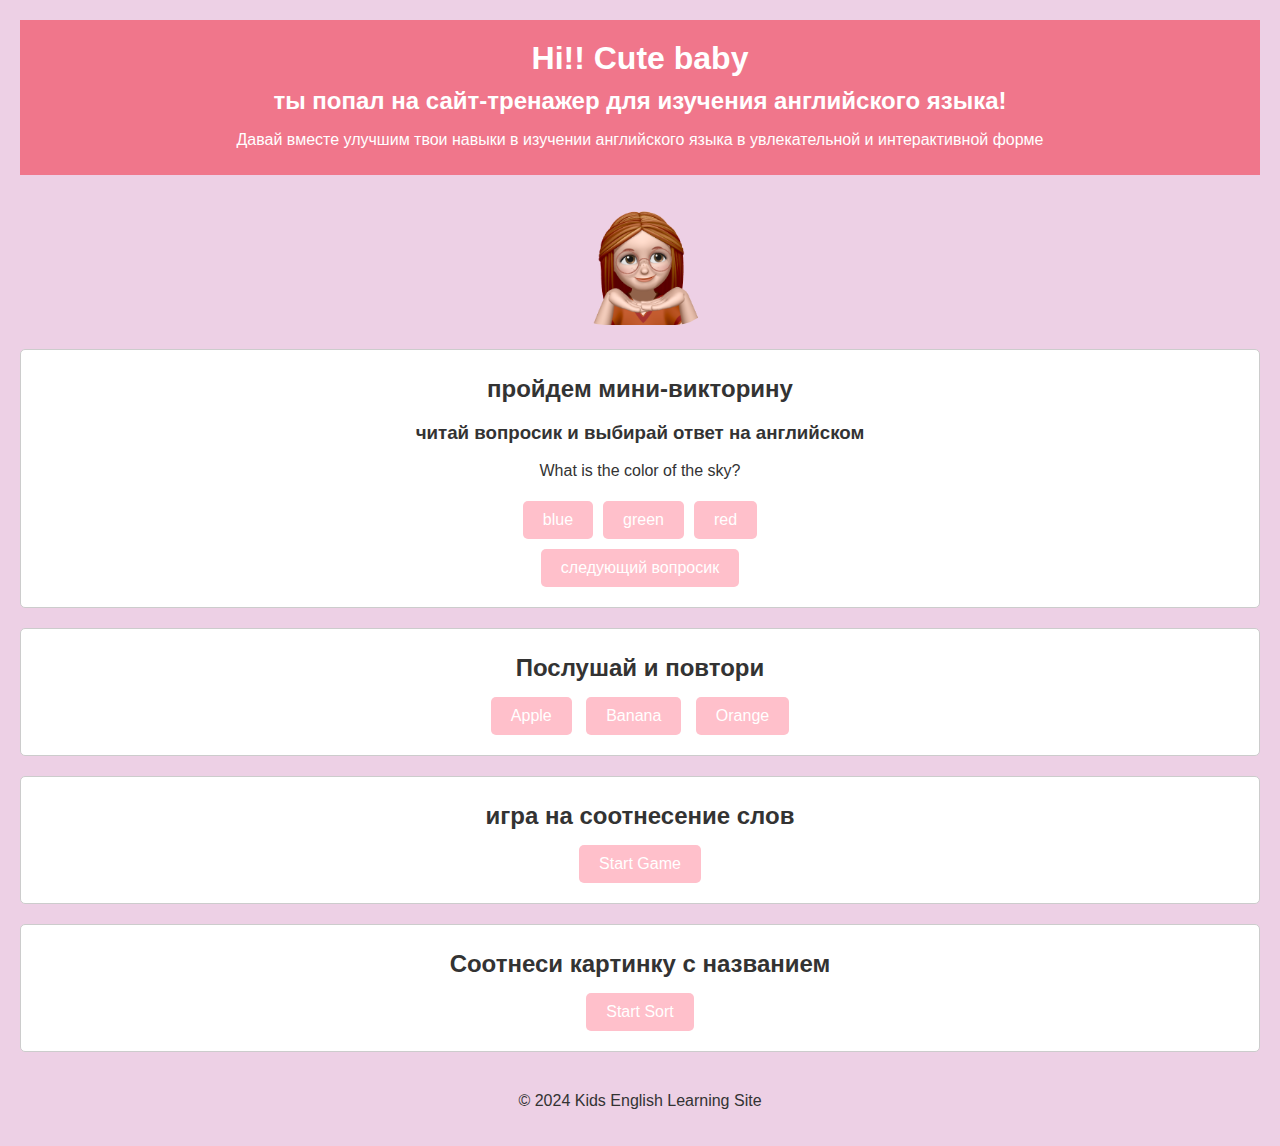
<file: html/index.html>
<!DOCTYPE html>

<html lang="en">
<head>
    <meta charset="UTF-8">
    <meta name="viewport" content="width=device-width, initial-scale=1.0">
    <meta charset="UTF-8">
    <title>Kids English Learning Site</title>
    <link rel="stylesheet" href="../styles.css">
</head>
<body>
    <header>
        <h1>Hi!! Cute baby</h1>
        <h2>ты попал на сайт-тренажер для изучения английского языка!</h2>
        <p>Давай вместе улучшим твои навыки в изучении английского языка в увлекательной и интерактивной форме</p>
    </header>

    <img src="flexi/lexi2.png" width="300" height="300" style="z-index:200;"/>

    <main>
        <section id="quiz-section">
            <h2>пройдем мини-викторину</h2>
            <h3>читай вопросик и выбирай ответ на английском</h3>
            <div id="quiz-container"></div>
            <button id="next-button" onclick="nextQuestion()">следующий вопросик</button>
        </section>


        <section id="audio-section">
            <h2>Послушай и повтори</h2>
            <button onclick="playAudio('apple')">Apple</button>
            <button onclick="playAudio('banana')">Banana</button>
            <button onclick="playAudio('orange')">Orange</button>
            <div id="audio-container"></div>
        </section>

        <section id="game-section">
            <h2>игра на соотнесение слов</h2>
            <button onclick="startGame()">Start Game</button>
            <div id="game-container"></div>
        </section>

        <section id="sort-section">
            <h2>Соотнеси картинку с названием</h2>
            <button onclick="startSort()">Start Sort</button>
            <div id="sort-container"></div>
            
        </section>
</main>



    
   

    <script src="../script.js"></script>
</body>

<head>
    <meta charset="UTF-8">
    <meta name="viewport" content="width=device-width, initial-scale=1.0">
    <title>Соотнеси картинку с её названием</title>
   
</head>
<body>

<div class="image-container" id="images"></div>
<div class="options" id="options"></div>
<div id="result"></div>



<footer>
    <p>&copy; 2024 Kids English Learning Site</p>
</footer>

</body>

</html>
</file>
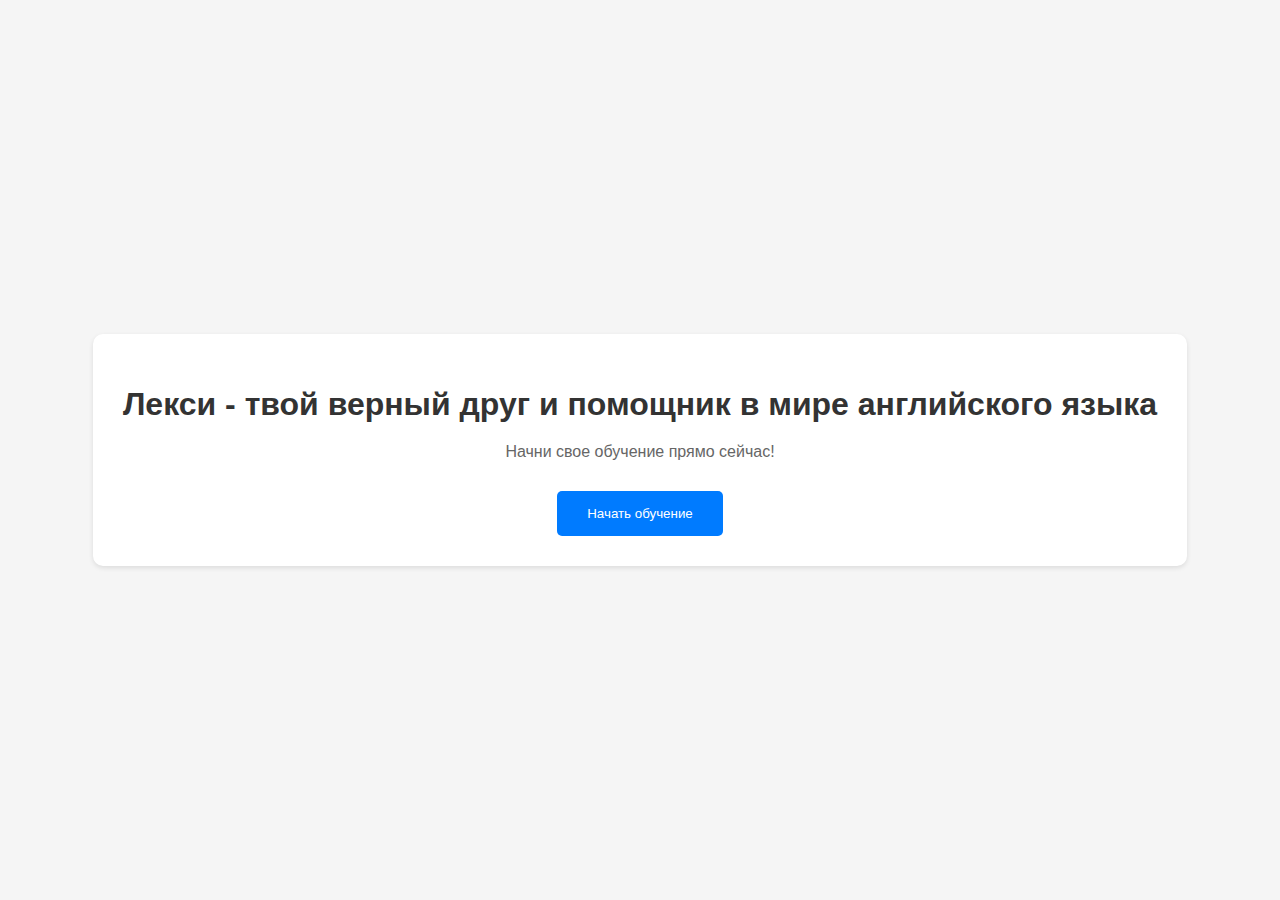
<file: html/index2.html>
<!DOCTYPE html>
<html lang="en">
<head>
    <meta charset="UTF-8">
    <meta name="viewport" content="width=device-width, initial-scale=1.0">
    <title>Лекси - твой верный друг</title>
    <style>
        body {
            font-family: sans-serif;
            background-color: #f5f5f5;
            display: flex;
            justify-content: center;
            align-items: center;
            height: 100vh;
            margin: 0;
        }

        .container {
            background-color: #fff;
            padding: 30px;
            border-radius: 10px;
            box-shadow: 0 2px 5px rgba(0, 0, 0, 0.1);
            text-align: center;
        }

        h1 {
            margin-bottom: 20px;
            color: #333;
        }

        p {
            margin-bottom: 30px;
            color: #666;
        }

        button {
            background-color: #007bff;
            color: #fff;
            padding: 15px 30px;
            border: none;
            border-radius: 5px;
            cursor: pointer;
            transition: background-color 0.3s ease;
        }

        button:hover {
            background-color: #0056b3;
        }
    </style>
</head>
<body>
    <div class="container">
        <h1>Лекси - твой верный друг и помощник в мире английского языка</h1>
        <p>Начни свое обучение прямо сейчас!</p>
        <button onclick="window.location.href='index.html';">Начать обучение</button>
    </div>
</body>
</html>
</file>
<file: styles.css>
body {
    font-family: Arial, sans-serif;
    background-color: #f0f8ff;
    color: #333;
    margin: 0;
    padding: 20px;
    font-family: Arial, sans-serif;
    background-color: #edd0e5;
    text-align: center;
    
}

header {
    text-align: center;
    background-color: #f0768b;
    color: white;
    padding: 10px 0;
}

h1, h2 {
    margin: 10px 0;
}

#quiz-section {
    margin: 20px 0;
    padding: 15px;
    border: 1px solid #ccc;
    border-radius: 5px;
    background-color: #fff;
}


#audio-section {
    margin: 20px 0;
    padding: 15px;
    border: 1px solid #ccc;
    border-radius: 5px;
    background-color: #fff;
}
#game-section{
    margin: 20px 0;
    padding: 15px;
    border: 1px solid #ccc;
    border-radius: 5px;
    background-color: #fff;
}

#sort-section  {
    margin: 20px 0;
    padding: 15px;
    border: 1px solid #ccc;
    border-radius: 5px;
    background-color: #fff;
}


button {
    padding: 10px 15px;
    background-color: #ffc0cb;
    color: white;
    border: none;
    border-radius: 5px;
    cursor: pointer;
}

button:hover {
    background-color: #ffc0cb;
}

/* Убедитесь, что все изображения имеют одинаковые размеры */
img {
    width: 150px; /* Ширина изображения */
    height: 150px; /* Высота изображения */
    object-fit: cover; /* Сохраняет пропорции изображения и обрезает лишнее */
    border-radius: 40px; /* Закругленные углы (по желанию) */
}


/* перенесли из index*/

.image-container {
    display: flex;
    justify-content: center;
    margin: 20px 0;
}
.image-container img {
    width: 100px;
    height: 100px;
    margin: 10px;
    cursor: pointer;
    border: 2px solid #ccc;
    border-radius: 5px;
    transition: border-color 0.3s;
}
.image-container img:hover {
    border-color: #f25e70;
}
.options {
    margin: 20px 0;
}
button {
    padding: 10px 20px;
    margin: 5px;
    font-size: 16px;
}
#result {
    margin-top: 20px;
    font-size: 24px;
    color: rgb(119, 55, 221);
}
</file>
